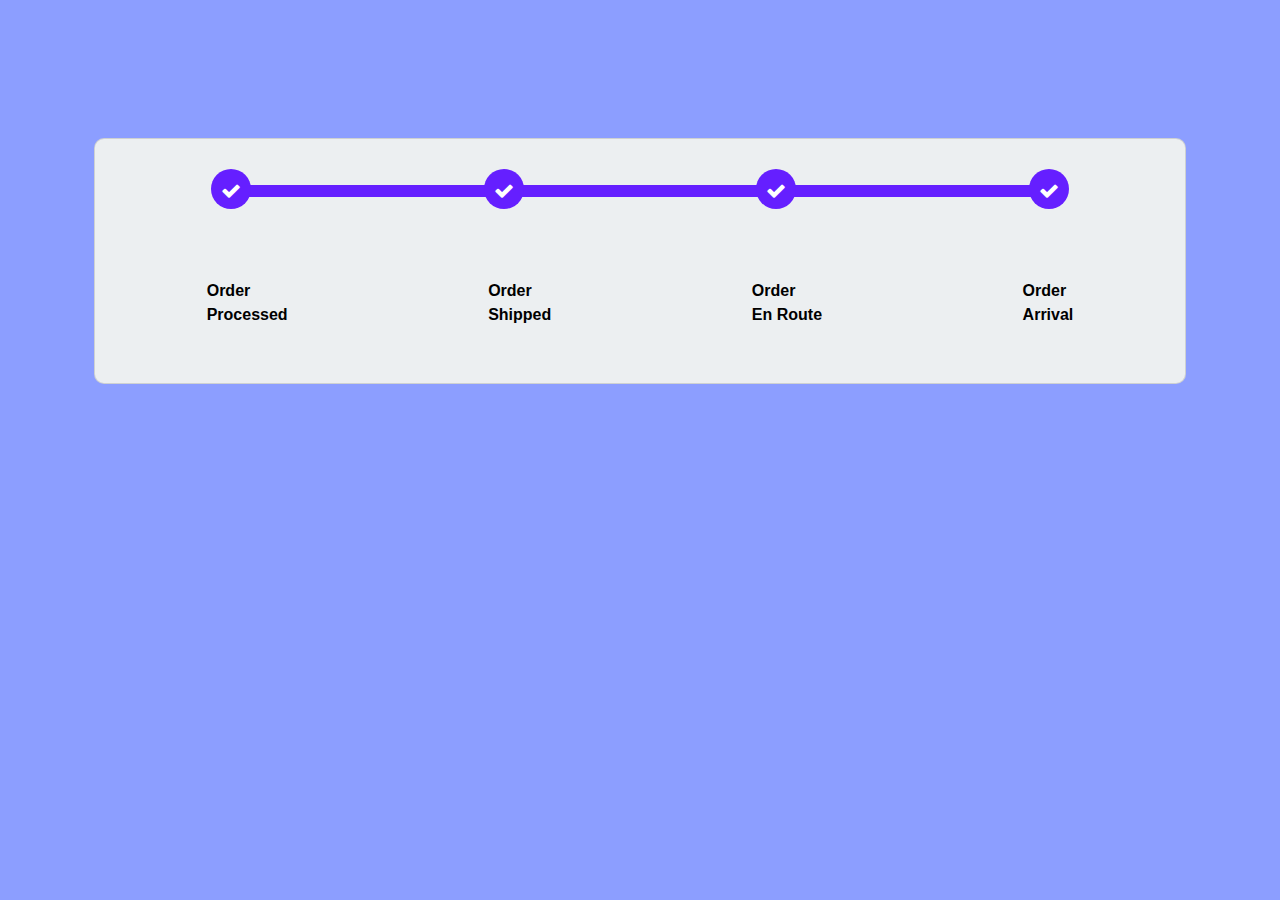
<file: index.html>
<!DOCTYPE html>
<html lang="en">
  <head>
    <meta charset="UTF-8" />
    <meta http-equiv="X-UA-Compatible" content="IE=edge" />
    <meta name="viewport" content="width=device-width, initial-scale=1.0" />
    <!-- Bootstrap 4.3.1 CDN -->
    <link
      rel="stylesheet"
      href="https://cdn.jsdelivr.net/npm/bootstrap@4.3.1/dist/css/bootstrap.min.css"
      integrity="sha384-ggOyR0iXCbMQv3Xipma34MD+dH/1fQ784/j6cY/iJTQUOhcWr7x9JvoRxT2MZw1T"
      crossorigin="anonymous"
    />
    <!-- FontAwesome 4.7.0 CDN -->
    <link
      rel="stylesheet"
      href="https://cdnjs.cloudflare.com/ajax/libs/font-awesome/4.7.0/css/font-awesome.css"
      integrity="sha512-5A8nwdMOWrSz20fDsjczgUidUBR8liPYU+WymTZP1lmY9G6Oc7HlZv156XqnsgNUzTyMefFTcsFH/tnJE/+xBg=="
      crossorigin="anonymous"
      referrerpolicy="no-referrer"
    />
    <link rel="stylesheet" href="./style.css" />
    <title>Document</title>
  </head>
  <body>
    <div class="container px-1 px-md-4 py-5 mx-auto">
      <div class="card">
        <!-- Add class "active" to progress -->
        <div class="row d-flex justify-content-center">
          <div class="col-12">
            <ul id="progressbar" class="text-center">
              <li class="active step0"></li>
              <li class="active step0"></li>
              <li class="active step0"></li>
              <li class="active step0"></li>
            </ul>
          </div>
        </div>
        <div class="row justify-content-between top">
          <div class="row d-flex icon-content">
            <!-- <img src="./images/CheckList.png" alt="" class="icon" /> -->
            <div class="d-flex flex-column">
              <p class="font-weight-bold">Order <br />Processed</p>
            </div>
          </div>
          <div class="row d-flex icon-content">
            <!-- <img src="./images/Delivery.png" alt="" class="icon" /> -->
            <div class="d-flex flex-column">
              <p class="font-weight-bold">Order <br />Shipped</p>
            </div>
          </div>
          <div class="row d-flex icon-content">
            <!-- <img src="./images/Shipping.png" alt="" class="icon" /> -->
            <div class="d-flex flex-column">
              <p class="font-weight-bold">Order <br />En Route</p>
            </div>
          </div>
          <div class="row d-flex icon-content">
            <!-- <img src="./images/Home.png" alt="" class="icon" /> -->
            <div class="d-flex flex-column">
              <p class="font-weight-bold">Order <br />Arrival</p>
            </div>
          </div>
        </div>
      </div>
    </div>
  </body>
</html>
</file>
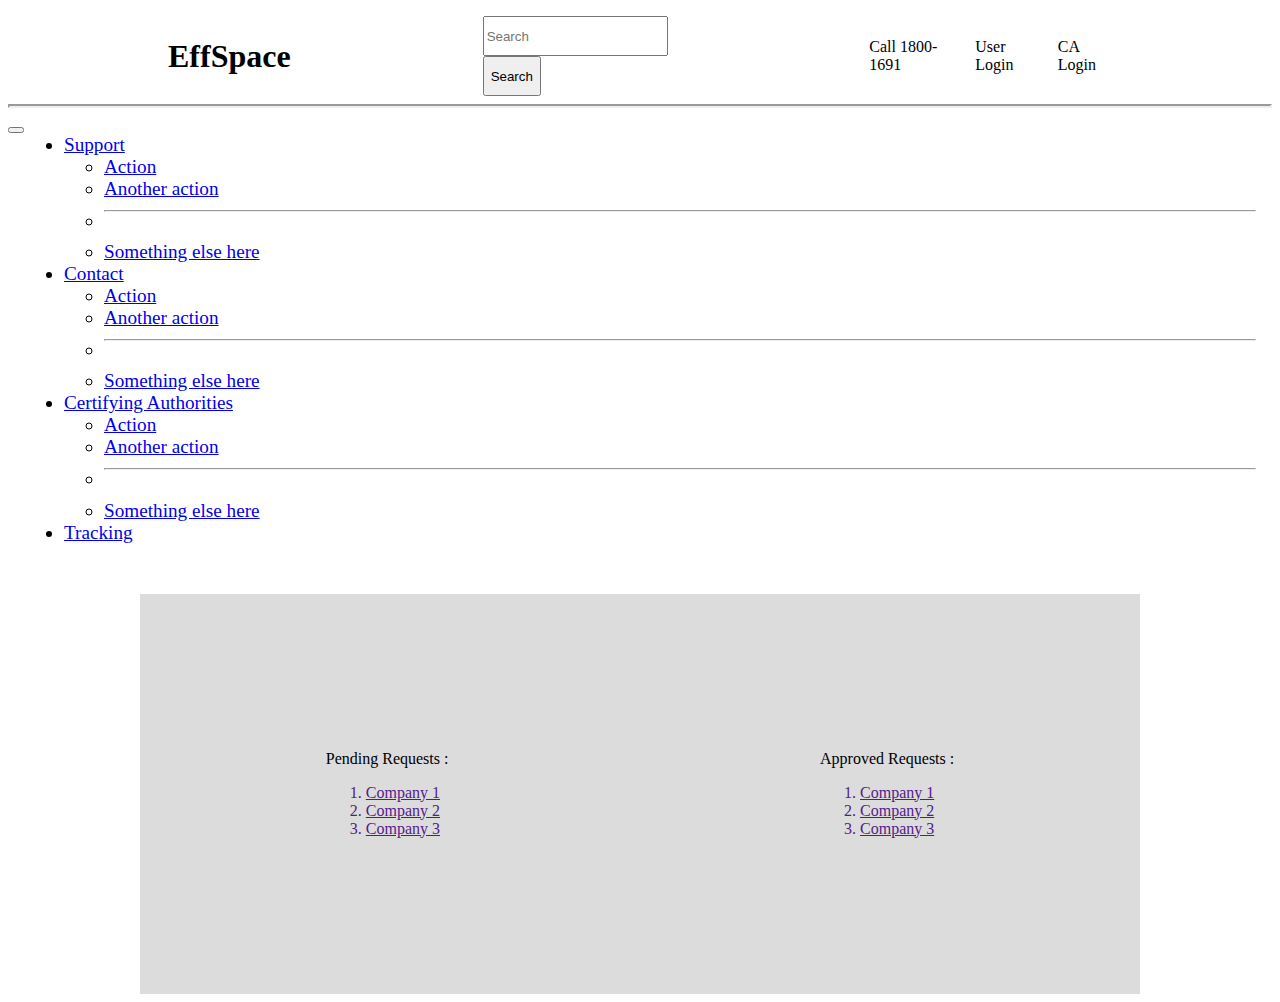
<file: Authority/Ahome.html>
<!DOCTYPE html>
<html lang="en">

<head>
  <meta charset="UTF-8">
  <meta http-equiv="X-UA-Compatible" content="IE=edge">
  <meta name="viewport" content="width=device-width, initial-scale=1.0">
  <title>Document</title>
  <link rel="stylesheet" href="Ahome.css">
  <link href="https://cdn.jsdelivr.net/npm/bootstrap@5.3.0-alpha1/dist/css/bootstrap.min.css" rel="stylesheet"
    integrity="sha384-GLhlTQ8iRABdZLl6O3oVMWSktQOp6b7In1Zl3/Jr59b6EGGoI1aFkw7cmDA6j6gD" crossorigin="anonymous">
</head>

<body>
  <div id="head">
    <h1 class="head-name">EffSpace</h1>
    <form action="" method="post" class="d-flex searchbox">
      <input class="form-control me-2 searchbar" type="search" placeholder="Search" aria-label="Search">
      <button class="btn btn-outline-success searchbtn" type="submit">Search</button>
    </form>
    <a class="call" href="">Call 1800-1691 </a>
    <a class="user" href="">User Login</a>
    <a class="ca" href="">CA Login</a>
  </div>
  <hr id="hrline">
  <div id="navigation">
    <nav class="navbar navbar-expand-lg">
      <div class="container-fluid">
        <!-- <a class="navbar-brand" href="#">Navbar</a> -->
        <button class="navbar-toggler" type="button" data-bs-toggle="collapse" data-bs-target="#navbarSupportedContent"
          aria-controls="navbarSupportedContent" aria-expanded="false" aria-label="Toggle navigation">
          <span class="navbar-toggler-icon"></span>
        </button>
        <div class="collapse navbar-collapse" id="navbarSupportedContent">
          <ul class="navbar-nav me-auto mb-2 mb-lg-0">
            <li class="nav-item dropdown">
              <a class="nav-link dropdown-toggle" href="#" id="navbarDropdown" role="button" data-bs-toggle="dropdown"
                aria-expanded="false">
                Support
              </a>
              <ul class="dropdown-menu" aria-labelledby="navbarDropdown">
                <li><a class="dropdown-item" href="#">Action</a></li>
                <li><a class="dropdown-item" href="#">Another action</a></li>
                <li>
                  <hr class="dropdown-divider">
                </li>
                <li><a class="dropdown-item" href="#">Something else here</a></li>
              </ul>
            </li>
            <li class="nav-item dropdown">
              <a class="nav-link dropdown-toggle" href="#" id="navbarDropdown" role="button" data-bs-toggle="dropdown"
                aria-expanded="false">
                Contact
              </a>
              <ul class="dropdown-menu" aria-labelledby="navbarDropdown">
                <li><a class="dropdown-item" href="#">Action</a></li>
                <li><a class="dropdown-item" href="#">Another action</a></li>
                <li>
                  <hr class="dropdown-divider">
                </li>
                <li><a class="dropdown-item" href="#">Something else here</a></li>
              </ul>
            </li>
            <li class="nav-item dropdown">
              <a class="nav-link dropdown-toggle" href="#" id="navbarDropdown" role="button" data-bs-toggle="dropdown"
                aria-expanded="false">
                Certifying Authorities
              </a>
              <ul class="dropdown-menu" aria-labelledby="navbarDropdown">
                <li><a class="dropdown-item" href="#">Action</a></li>
                <li><a class="dropdown-item" href="#">Another action</a></li>
                <li>
                  <hr class="dropdown-divider">
                </li>
                <li><a class="dropdown-item" href="#">Something else here</a></li>
              </ul>
            </li>
            <li class="nav-item">
              <a class="nav-link" aria-current="page" href="#">Tracking</a>
            </li>
          </ul>
        </div>
      </div>
    </nav>
  </div>

 
  <!-- starts here  -->
  <div class="listContainer">
    <div class="pending-container">
      <p>Pending Requests : </p>
      <ol>
        <a href=""><li>Company 1</li></a>
        <a href=""><li>Company 2</li></a>
        <a href=""><li>Company 3</li></a>
        
      </ol>
    </div>
    <div class="aprroved-container">
      <p>Approved Requests : </p>
      <ol>
        <a href=""><li>Company 1</li></a>
        <a href=""><li>Company 2</li></a>
        <a href=""><li>Company 3</li></a>
      </ol>
    </div>
  </div>
</body>

</html>
</file>
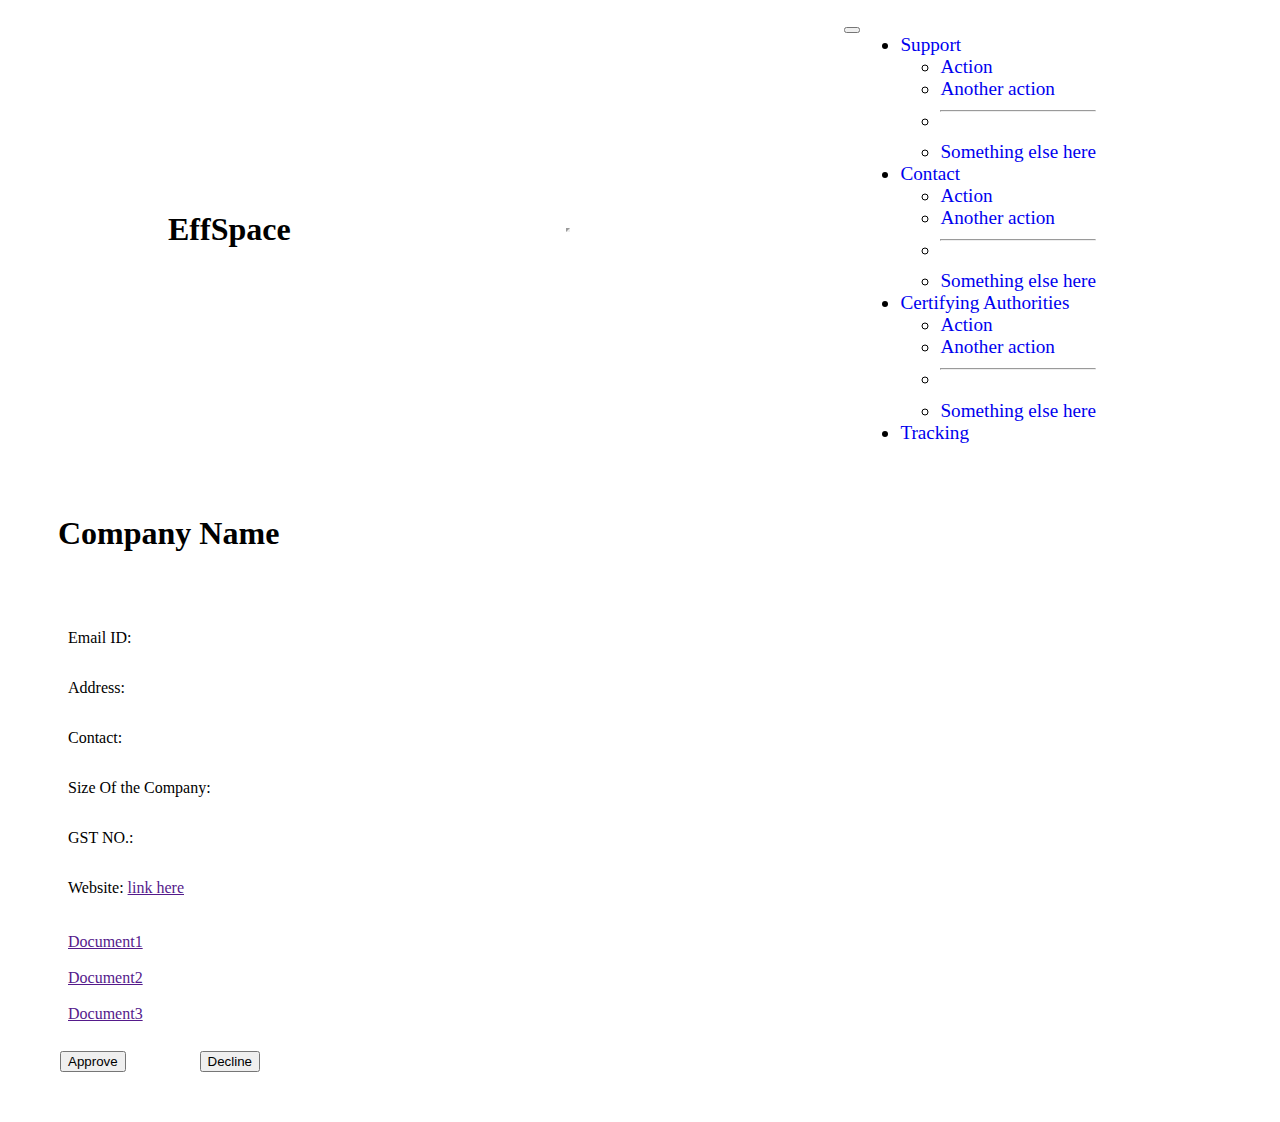
<file: Authority/CompApp.html>
<!DOCTYPE html>
<html lang="en">

<head>
  <meta charset="UTF-8">
  <meta http-equiv="X-UA-Compatible" content="IE=edge">
  <meta name="viewport" content="width=device-width, initial-scale=1.0">
  <title>Approval</title>
  <link rel="stylesheet" href="Ahome.css">
  <link rel="stylesheet" href="CompApp.css">
  <link href="https://cdn.jsdelivr.net/npm/bootstrap@5.3.0-alpha1/dist/css/bootstrap.min.css" rel="stylesheet"
    integrity="sha384-GLhlTQ8iRABdZLl6O3oVMWSktQOp6b7In1Zl3/Jr59b6EGGoI1aFkw7cmDA6j6gD" crossorigin="anonymous">
</head>

<body>
  <div id="head">
    <h1 class="head-name">EffSpace</h1>
    <hr id="hrline">
    <div id="navigation">
      <nav class="navbar navbar-expand-lg">
        <div class="container-fluid">
          <!-- <a class="navbar-brand" href="#">Navbar</a> -->
          <button class="navbar-toggler" type="button" data-bs-toggle="collapse" data-bs-target="#navbarSupportedContent"
            aria-controls="navbarSupportedContent" aria-expanded="false" aria-label="Toggle navigation">
            <span class="navbar-toggler-icon"></span>
          </button>
          <div class="collapse navbar-collapse" id="navbarSupportedContent">
            <ul class="navbar-nav me-auto mb-2 mb-lg-0 ">
              <li class="nav-item dropdown">
                <a class="nav-link dropdown-toggle" href="#" id="navbarDropdown" role="button" data-bs-toggle="dropdown"
                  aria-expanded="false">
                  Support
                </a>
                <ul class="dropdown-menu" aria-labelledby="navbarDropdown">
                  <li><a class="dropdown-item" href="#">Action</a></li>
                  <li><a class="dropdown-item" href="#">Another action</a></li>
                  <li>
                    <hr class="dropdown-divider">
                  </li>
                  <li><a class="dropdown-item" href="#">Something else here</a></li>
                </ul>
              </li>
              <li class="nav-item dropdown">
                <a class="nav-link dropdown-toggle" href="#" id="navbarDropdown" role="button" data-bs-toggle="dropdown"
                  aria-expanded="false">
                  Contact
                </a>
                <ul class="dropdown-menu" aria-labelledby="navbarDropdown">
                  <li><a class="dropdown-item" href="#">Action</a></li>
                  <li><a class="dropdown-item" href="#">Another action</a></li>
                  <li>
                    <hr class="dropdown-divider">
                  </li>
                  <li><a class="dropdown-item" href="#">Something else here</a></li>
                </ul>
              </li>
              <li class="nav-item dropdown">
                <a class="nav-link dropdown-toggle" href="#" id="navbarDropdown" role="button" data-bs-toggle="dropdown"
                  aria-expanded="false">
                  Certifying Authorities
                </a>
                <ul class="dropdown-menu" aria-labelledby="navbarDropdown">
                  <li><a class="dropdown-item" href="#">Action</a></li>
                  <li><a class="dropdown-item" href="#">Another action</a></li>
                  <li>
                    <hr class="dropdown-divider">
                  </li>
                  <li><a class="dropdown-item" href="#">Something else here</a></li>
                </ul>
              </li>
              <li class="nav-item">
                <a class="nav-link" aria-current="page" href="#">Tracking</a>
              </li>
            </ul>
          </div>
        </div>
      </nav>
    </div>
  </div>
  


  <!-- here -->
  <div class="space">
    <div class="name">
      <h1>Company Name</h1>
    </div>
    <div class="data">
      <div class="email">
        <p>Email ID: </p>
      </div>
      <div class="address">
        <p>Address: </p>
      </div>
      <div class="contact">
        <p>Contact: </p>
      </div>
      <div class="size">
        <p>Size Of the Company: </p>
      </div>
      <div class="gst">
        <p>GST NO.: </p>
      </div>
      <div class="web">
        <p>Website: <a href="">link here</a></p>
      </div>
    </div>
    <div class="Documents data">
      <a href="">Document1</a>
      <br>
      <a href="">Document2</a>
      <br>
      <a href="">Document3</a>
      <br>

    </div>
    <div class="buttons">
      <div class="approve-btn">
        <button>Approve</button>
      </div>
      <div class="reject-btn">
        <button>Decline</button>
      </div>
    </div>



  </div>
</body>

</html>
</file>
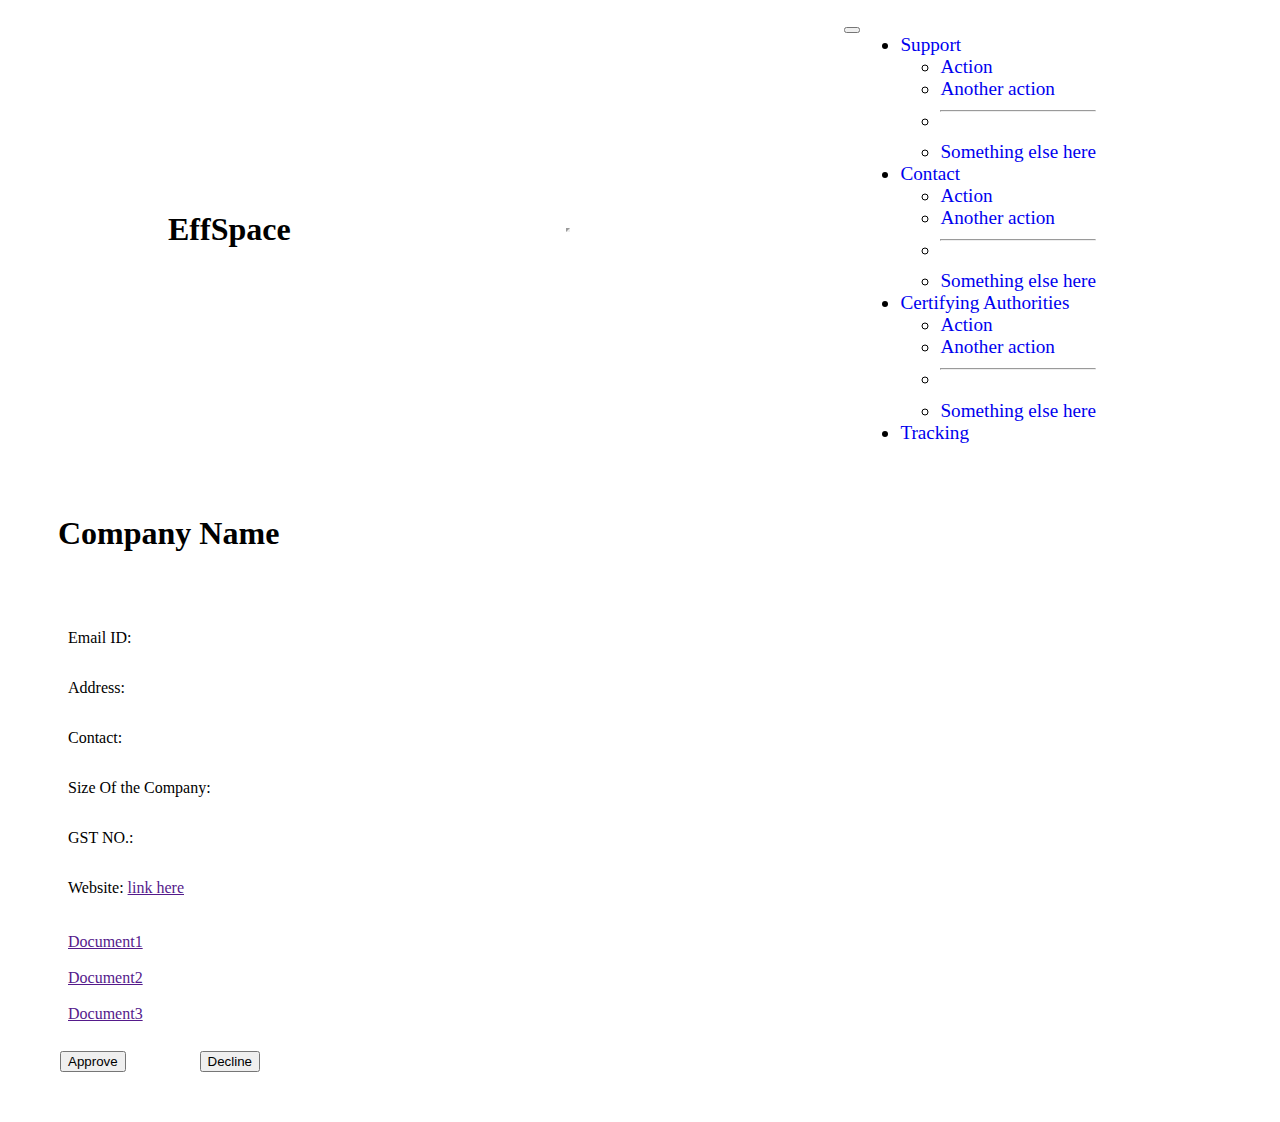
<file: Mohit/CompApp.html>
<!DOCTYPE html>
<html lang="en">

<head>
  <meta charset="UTF-8">
  <meta http-equiv="X-UA-Compatible" content="IE=edge">
  <meta name="viewport" content="width=device-width, initial-scale=1.0">
  <title>Approval</title>
  <link rel="stylesheet" href="Ahome.css">
  <link rel="stylesheet" href="CompApp.css">
  <link href="https://cdn.jsdelivr.net/npm/bootstrap@5.3.0-alpha1/dist/css/bootstrap.min.css" rel="stylesheet"
    integrity="sha384-GLhlTQ8iRABdZLl6O3oVMWSktQOp6b7In1Zl3/Jr59b6EGGoI1aFkw7cmDA6j6gD" crossorigin="anonymous">
</head>

<body>
  <div id="head">
    <h1 class="head-name">EffSpace</h1>
    <hr id="hrline">
    <div id="navigation">
      <nav class="navbar navbar-expand-lg">
        <div class="container-fluid">
          <!-- <a class="navbar-brand" href="#">Navbar</a> -->
          <button class="navbar-toggler" type="button" data-bs-toggle="collapse" data-bs-target="#navbarSupportedContent"
            aria-controls="navbarSupportedContent" aria-expanded="false" aria-label="Toggle navigation">
            <span class="navbar-toggler-icon"></span>
          </button>
          <div class="collapse navbar-collapse" id="navbarSupportedContent">
            <ul class="navbar-nav me-auto mb-2 mb-lg-0 ">
              <li class="nav-item dropdown">
                <a class="nav-link dropdown-toggle" href="#" id="navbarDropdown" role="button" data-bs-toggle="dropdown"
                  aria-expanded="false">
                  Support
                </a>
                <ul class="dropdown-menu" aria-labelledby="navbarDropdown">
                  <li><a class="dropdown-item" href="#">Action</a></li>
                  <li><a class="dropdown-item" href="#">Another action</a></li>
                  <li>
                    <hr class="dropdown-divider">
                  </li>
                  <li><a class="dropdown-item" href="#">Something else here</a></li>
                </ul>
              </li>
              <li class="nav-item dropdown">
                <a class="nav-link dropdown-toggle" href="#" id="navbarDropdown" role="button" data-bs-toggle="dropdown"
                  aria-expanded="false">
                  Contact
                </a>
                <ul class="dropdown-menu" aria-labelledby="navbarDropdown">
                  <li><a class="dropdown-item" href="#">Action</a></li>
                  <li><a class="dropdown-item" href="#">Another action</a></li>
                  <li>
                    <hr class="dropdown-divider">
                  </li>
                  <li><a class="dropdown-item" href="#">Something else here</a></li>
                </ul>
              </li>
              <li class="nav-item dropdown">
                <a class="nav-link dropdown-toggle" href="#" id="navbarDropdown" role="button" data-bs-toggle="dropdown"
                  aria-expanded="false">
                  Certifying Authorities
                </a>
                <ul class="dropdown-menu" aria-labelledby="navbarDropdown">
                  <li><a class="dropdown-item" href="#">Action</a></li>
                  <li><a class="dropdown-item" href="#">Another action</a></li>
                  <li>
                    <hr class="dropdown-divider">
                  </li>
                  <li><a class="dropdown-item" href="#">Something else here</a></li>
                </ul>
              </li>
              <li class="nav-item">
                <a class="nav-link" aria-current="page" href="#">Tracking</a>
              </li>
            </ul>
          </div>
        </div>
      </nav>
    </div>
  </div>
  


  <!-- here -->
  <div class="space">
    <div class="name">
      <h1>Company Name</h1>
    </div>
    <div class="data">
      <div class="email">
        <p>Email ID: </p>
      </div>
      <div class="address">
        <p>Address: </p>
      </div>
      <div class="contact">
        <p>Contact: </p>
      </div>
      <div class="size">
        <p>Size Of the Company: </p>
      </div>
      <div class="gst">
        <p>GST NO.: </p>
      </div>
      <div class="web">
        <p>Website: <a href="">link here</a></p>
      </div>
    </div>
    <div class="Documents data">
      <a href="">Document1</a>
      <br>
      <a href="">Document2</a>
      <br>
      <a href="">Document3</a>
      <br>

    </div>
    <div class="buttons">
      <div class="approve-btn">
        <button>Approve</button>
      </div>
      <div class="reject-btn">
        <button>Decline</button>
      </div>
    </div>



  </div>
</body>

</html>
</file>
<file: style.css>
body {
    color: #000;
    overflow-x: hidden;
    height: 100%;
    background-color: #8c9eff;
    background-repeat: no-repeat;
    rotate: 90;
}

.card {
    z-index: 0;
    background-color: #eceff1;
    padding-bottom: 20px;
    margin-top: 90px;
    margin-bottom: 90px;
    border-radius: 10px;
}

.top {
    padding-top: 40px;
    padding-left: 13% !important;
    padding-right: 13% !important;
}

/* Icon progressbar */

#progressbar {
    margin-bottom: 30px;
    overflow: hidden;
    color: #455a64;
    padding-left: 0;
    margin-top: 30px;
}
/* Dont change */
#progressbar li {
    list-style-type: none;
    font-size: 13px;
    width: 25%; 
    float: left;
    position: relative;
    font-weight: 400;
}

#progressbar .step0::before {
    font-family: FontAwesome;
    content: '\f10c';
    color: #fff;
    /* Tick */
}

#progressbar li::before {
    width: 40px;
    height: 40px;
    line-height: 45px;
    display: block;
    font-size: 20px;
    background: #c5cae9;
    border-radius: 50%;
    margin: auto;
    padding: 0;
}

/* Progressbar connector */
#progressbar li::after {
    content: '';
    width: 100%;
    height: 12px;
    background-color: #c5cae9;
    position: absolute;
    top: 16px;
    left: 0;
    z-index: -1;
}

#progressbar li:last-child::after {
    border-top-right-radius: 10px;
    border-bottom-right-radius: 10px;
    position: absolute;
    left: -50%;
}

#progressbar li:nth-child(2)::after,
#progressbar li:nth-child(3)::after {
    left: -50%;
}

#progressbar li:first-child::after {
    border-top-left-radius: 10px;
    border-bottom-right-radius: 10px;
    position: absolute;
    left: 50%;
}

/* Color number of the step and the connect tor before it */

#progressbar li.active::before,
#progressbar li.active::after {
    background-color: #651fff;
}

#progressbar li.active::before {
    font-family: FontAwesome;
    content: '\f00c';
}

.icon {
    width: 60px;
    height: 60px;
    margin-right: 15px;
}

.icon-content {
    padding-bottom: 20px;
}

@media screen and (max-width: 992px) {
    .icon-content {
        width: 50%;
    }
}
</file>
<file: Authority/Ahome.css>
#head a{
  text-decoration: none;
}

#head
{
  display: flex;
  margin-left: 10rem;
  margin-right: 10rem;
  margin-top: 1rem;
  align-items: center;
}

.head-nmae
{

}

.searchbox{
  margin-left: 12rem;
}

.searchbar
{
  height: 2.5rem;
}

.searchbtn
{
  height: 2.5rem;
}

.call
{
  color: black;
  margin-left: 11rem;
}
.user
{
  margin-left: 1.3rem;
  color: black;
}

.ca
{
  margin-left: 1.3rem;
  color: black;
}

#hrline
{
  border-width: 2px;
}

#navigation .navbar-nav
{
  margin: auto;
}

#navigation .nav-item
{
  margin: 0 1rem;
  font-size: 1.2rem;
}

#section-1
{
  background-image: url(/images/title.jpg);
  color: white;
  min-height: 30rem;
  text-align: center;
}
.section-1-title
{
  padding-top: 7rem;  
  font-size: 3.5rem;
}

.section-1-text
{
  padding-top: 1rem;
  font-size: 2rem;
}

#about
{
  display: flex;
  text-align: center;
}

#about .about-head
{
  font-size: 2.5rem;
  margin-right: 2rem;
}

#about .about-text
{
  display: flex;
  flex-direction: column;
  font-size: 1.5rem;
}


/* here starts */
.listContainer{
  
  display: flex;
  flex-direction: row;
  justify-self: center;
  margin: auto;
  margin-top: 50px;
  
  align-items: center;
  justify-content: space-around;
  width: 1000px;
  height: 400px;
  background-color: gainsboro;
  /* margin: 50px; */
}
.pending-container .approved-container{
  
  margin-left: 100px;
  padding: 5px;
  justify-self: center;
}
</file>
<file: Authority/CompApp.css>
.space{
  margin: 50px;
  display: flex;
  flex-direction: column;
  align-items: flex-start;
}
.data{
  display: flex;
  flex-direction: column;
  align-items: flex-start;
  padding: 10px;
}
.buttons{
  display: flex;
  width: 200px;
  justify-content: space-between;
  flex-direction: row;
  margin-left: 2px;
}
.approve-btn .reject-btn{
  margin-right: 50px;
}
.name{
  margin-bottom: 30px;
}
</file>
<file: Mohit/Ahome.css>
#head a{
  text-decoration: none;
}

#head
{
  display: flex;
  margin-left: 10rem;
  margin-right: 10rem;
  margin-top: 1rem;
  align-items: center;
}

.head-nmae
{

}

.searchbox{
  margin-left: 12rem;
}

.searchbar
{
  height: 2.5rem;
}

.searchbtn
{
  height: 2.5rem;
}

.call
{
  color: black;
  margin-left: 11rem;
}
.user
{
  margin-left: 1.3rem;
  color: black;
}

.ca
{
  margin-left: 1.3rem;
  color: black;
}

#hrline
{
  border-width: 2px;
}

#navigation .navbar-nav
{
  margin: auto;
}

#navigation .nav-item
{
  margin: 0 1rem;
  font-size: 1.2rem;
}

#section-1
{
  background-image: url(/images/title.jpg);
  color: white;
  min-height: 30rem;
  text-align: center;
}
.section-1-title
{
  padding-top: 7rem;  
  font-size: 3.5rem;
}

.section-1-text
{
  padding-top: 1rem;
  font-size: 2rem;
}

#about
{
  display: flex;
  text-align: center;
}

#about .about-head
{
  font-size: 2.5rem;
  margin-right: 2rem;
}

#about .about-text
{
  display: flex;
  flex-direction: column;
  font-size: 1.5rem;
}


/* here starts */
.listContainer{
  
  display: flex;
  flex-direction: row;
  justify-self: center;
  margin: auto;
  margin-top: 50px;
  
  align-items: center;
  justify-content: space-around;
  width: 1000px;
  height: 400px;
  background-color: gainsboro;
  /* margin: 50px; */
}
.pending-container .approved-container{
  
  margin-left: 100px;
  padding: 5px;
  justify-self: center;
}
</file>
<file: Mohit/CompApp.css>
.space{
  margin: 50px;
  display: flex;
  flex-direction: column;
  align-items: flex-start;
}
.data{
  display: flex;
  flex-direction: column;
  align-items: flex-start;
  padding: 10px;
}
.buttons{
  display: flex;
  width: 200px;
  justify-content: space-between;
  flex-direction: row;
  margin-left: 2px;
}
.approve-btn .reject-btn{
  margin-right: 50px;
}
.name{
  margin-bottom: 30px;
}
</file>
